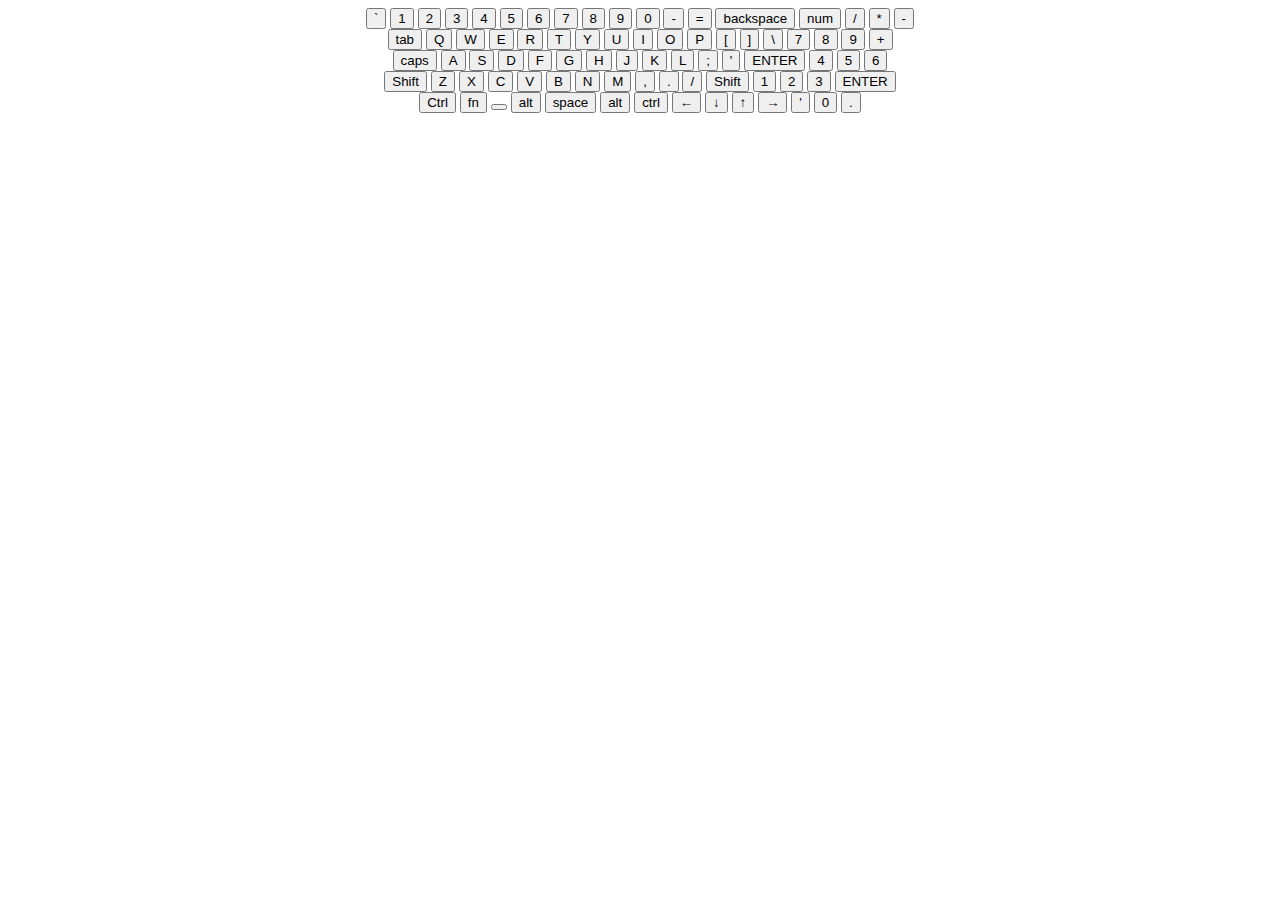
<file: index.html>
<!DOCTYPE html>
<html lang="en">
<head>
    <meta charset="UTF-8">
    <meta name="viewport" content="width=device-width, initial-scale=1.0">
    <title>Keyboard</title>
    <link rel="stylesheet" href="style.css">
</head>
<body>
<!-- <a href="calculator.html">calculator</a> -->


    <div class="keyboard">
        <button class="key">`</button>
        <button class="key">1</button>
        <button class="key">2</button>
        <button class="key">3</button>
        <button class="key">4</button>
        <button class="key">5</button>
        <button class="key">6</button>
        <button class="key">7</button>
        <button class="key">8</button>
        <button class="key">9</button>
        <button class="key">0</button>
        <button class="key">-</button>
        <button class="key">=</button>
        <button class="key">backspace</button>
        <button class="key">num</button>
        <button class="key">/</button>
        <button class="key">*</button>
        <button class="key">-</button>
    </div>

    <div class="keyboard">
        <button class="key">tab</button>
        <button class="key">Q</button>
        <button class="key">W</button>
        <button class="key">E</button>
        <button class="key">R</button>
        <button class="key">T</button>
        <button class="key">Y</button>
        <button class="key">U</button>
        <button class="key">I</button>
        <button class="key">O</button>
        <button class="key">P</button>
        <button class="key">[</button>
        <button class="key">]</button>
        <button class="key">\</button>
        <button class="key" id="num">7</button>
        <button class="key">8</button>
        <button class="key">9</button>
        <button class="key" >+</button> 
    </div>

    <div class="keyboard">
        <button class="key">caps</button>
        <button class="key">A</button>
        <button class="key">S</button>
        <button class="key">D</button>
        <button class="key">F</button>
        <button class="key">G</button>
        <button class="key">H</button>
        <button class="key">J</button>
        <button class="key">K</button>
        <button class="key">L</button>
        <button class="key">;</button>
        <button class="key">'</button>
        <button class="key">ENTER</button>
        <button class="key" id="num1">4</button>
        <button class="key">5</button>
        <button class="key">6</button>
        
    </div>
    <div class="keyboard">
        <button class="key">Shift</button>
        <button class="key">Z</button>
        <button class="key">X</button>
        <button class="key">C</button>
        <button class="key">V</button>
        <button class="key">B</button>
        <button class="key">N</button>
        <button class="key">M</button>
        <button class="key">,</button>
        <button class="key">.</button>
        <button class="key">/</button>
        <button class="key">Shift</button>
        <button class="key" id="num">1</button>
        <button class="key">2</button>
        <button class="key">3</button>
        <button class="key">ENTER</button>
        
    </div>

    <div class="keyboard">
        <button class="key">Ctrl</button>
        <button class="key">fn</button>
        <button class="key"></button>
        <button class="key">alt</button>
        <button class="key">space</button>
        <button class="key">alt</button>
        <button class="key">ctrl</button>
        <button class="key">←</button>
        <button class="key">↓</button>
        <button class="key">↑</button>
        <button class="key">→</button>
        <button class="key">'</button>
        <button class="key" id="num1">0</button>
        <button class="key">.</button>
        
        
    </div>



 

 


</body>
</html>
</file>
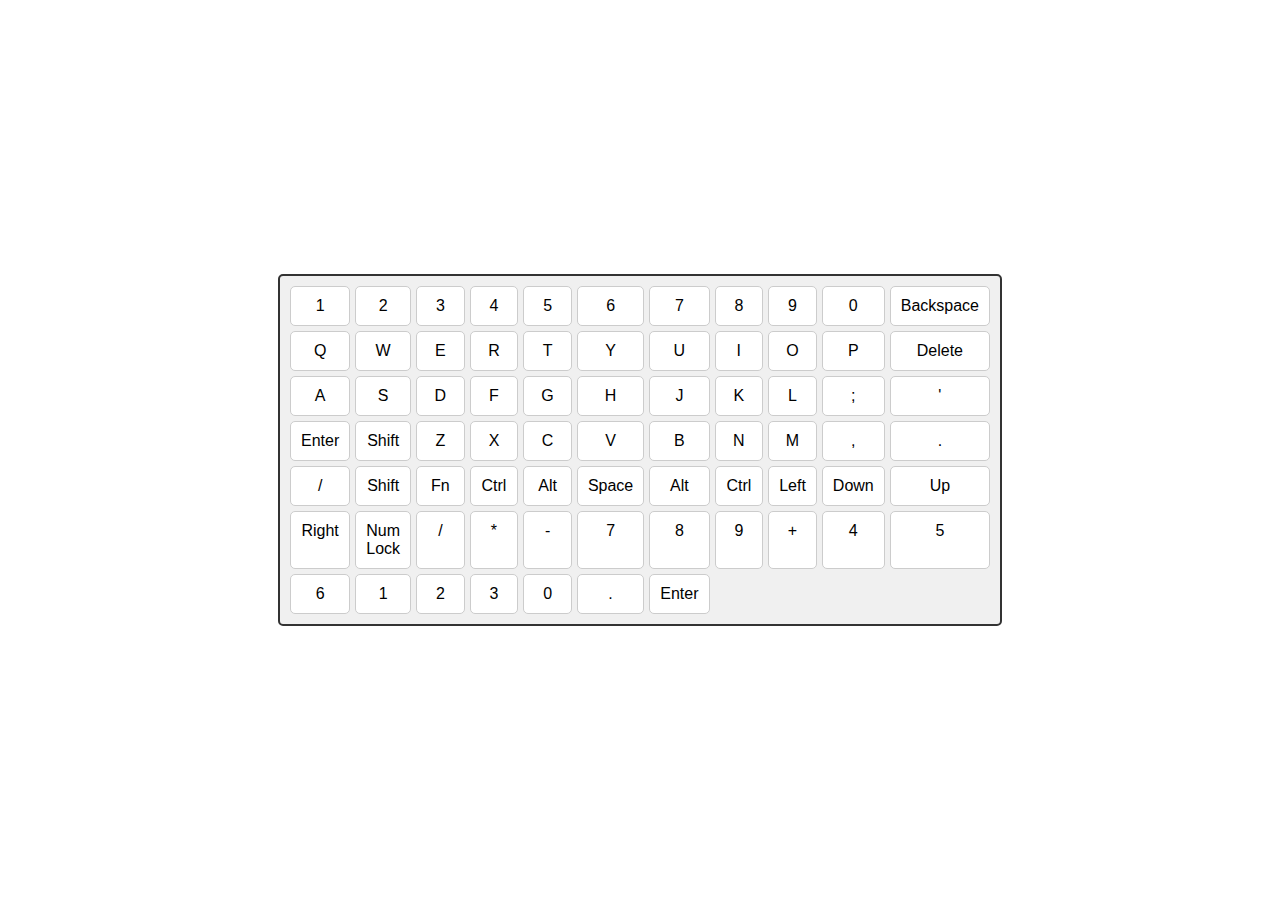
<file: keyboard/keyboard.html>
<!DOCTYPE html>
<html>
<head>
    <title>Virtual Keyboard</title>
    <link rel="stylesheet" href="styles.css">
</head>
<body>
    <div class="keyboard">
        <div class="key">1</div>
        <div class="key">2</div>
        <div class="key">3</div>
        <div class="key">4</div>
        <div class="key">5</div>
        <div class="key">6</div>
        <div class="key">7</div>
        <div class="key">8</div>
        <div class="key">9</div>
        <div class="key">0</div>
        <div class="key">Backspace</div>
        <div class="key">Q</div>
        <div class="key">W</div>
        <div class="key">E</div>
        <div class="key">R</div>
        <div class="key">T</div>
        <div class="key">Y</div>
        <div class="key">U</div>
        <div class="key">I</div>
        <div class="key">O</div>
        <div class="key">P</div>
        <div class="key">Delete</div>
        <div class="key">A</div>
        <div class="key">S</div>
        <div class="key">D</div>
        <div class="key">F</div>
        <div class="key">G</div>
        <div class="key">H</div>
        <div class="key">J</div>
        <div class="key">K</div>
        <div class="key">L</div>
        <div class="key">;</div>
        <div class="key">'</div>
        <div class="key">Enter</div>
        <div class="key">Shift</div>
        <div class="key">Z</div>
        <div class="key">X</div>
        <div class="key">C</div>
        <div class="key">V</div>
        <div class="key">B</div>
        <div class="key">N</div>
        <div class="key">M</div>
        <div class="key">,</div>
        <div class="key">.</div>
        <div class="key">/</div>
        <div class="key">Shift</div>
        <div class="key">Fn</div>
        <div class="key">Ctrl</div>
        <div class="key">Alt</div>
        <div class="key">Space</div>
        <div class="key">Alt</div>
        <div class="key">Ctrl</div>
        <div class="key">Left</div>
        <div class="key">Down</div>
        <div class="key">Up</div>
        <div class="key">Right</div>
        <div class="key">Num Lock</div>
        <div class="key">/</div>
        <div class="key">*</div>
        <div class="key">-</div>
        <div class="key">7</div>
        <div class="key">8</div>
        <div class="key">9</div>
        <div class="key">+</div>
        <div class="key">4</div>
        <div class="key">5</div>
        <div class="key">6</div>
        <div class="key">1</div>
        <div class="key">2</div>
        <div class="key">3</div>
        <div class="key">0</div>
        <div class="key">.</div>
        <div class="key">Enter</div>
    </div>
</body>
</html>
</file>
<file: style.css>
h1 {
    text-align: center;
    font-size: 1.8em;
    font-family: monospace;
    padding: 0.7em;
  }
  
  .keyboard {
      text-align: center;
      font-size: 14px;
      font-family: sans-serif;
  }
  
  .keyboard__row {
      display: inline-block;
      height: 3em;
      margin: 0.2em;
  }
  
  .keyboard__row--h1 {
      height: 1.7em;
      line-height: 1.4em;
  }
  
  .keyboard__row--h3 {
      height: 3.3em;
  }
  
  .keyboard__row > * {
      position: relative;
      background: #333;
      text-align: center;
      color: #eee;
      float: left;
      border-radius: 0.3em;
      margin: 0.2em;
      padding: 0.2em;
      width: 3.3em;
      height: 100%;
      box-sizing: border-box;
      cursor: pointer;
      -webkit-user-select: none;
      border: 1px solid #444;
      box-shadow: 0 0.2em 0 0.05em #222;
      border-bottom-color: #555;
  }
  
  .keyboard__row--h1 > div {
      width: 3.5em;
  }
  
  .keyboard__row > div[data-pressed],
  .keyboard__row > div:active {
      background: #2a2a2a;
      color: #aaa;
      position: relative;
      top: 0.2em;
      box-shadow: 0 0 0 0.05em black;
  }
  
  .key--w3 {
      width: 4.6em;
  }
  
  .key--w4 {
      width: 6em;
  }
  
  .key--w5 {
      width: 6.5em;
  }
  
  .key--w6 {
      width: 8.3em;
  }
  
  .key--space {
      width: 18em;
  }
  
  .key--double > * {
      padding-top: 0.1em;
  }
  
  .key--letter {
      line-height: 2.8em;
  }
  
  .key--bottom-left > * {
      position: absolute;
      text-align: left;
      bottom: 0.4em;
      left: 0.4em;
  }
  
  .key--bottom-right > * {
      position: absolute;
      text-align: right;
      bottom: 0.4em;
      right: 0.4em;
  }
  
  .key--fn > * {
      font-size: 0.6em;
      line-height: 1em;
      padding-top: 1.2em;
      padding-right: 0.2em;
      text-align: right;
      float: right;
  }
  
  .key--word > * {
      font-size: 0.8em;
  }
  
  .key--arrow--tall > *,
  .key--arrow > * {
      font-size: 0.5em;
      line-height: 3em;
  }
  
  .key--arrow {
      height: 1.8em;
      margin-top: 1.7em;
      line-height: 0.5em;
  }
  
  .key--arrow--tall > * {
      padding-top: 0.2em;
  }
  
  .keyboard > .keyboard__row {
      text-align: center;
  }
</file>
<file: keyboard/styles.css>
body {
    font-family: Arial, sans-serif;
    display: flex;
    justify-content: center;
    align-items: center;
    height: 100vh;
    margin: 0;
}

.keyboard {
    display: grid;
    grid-template-columns: repeat(11, 1fr);
    grid-gap: 5px;
    padding: 10px;
    border: 2px solid #333;
    border-radius: 5px;
    width: 700px;
    background-color: #f0f0f0;
}

.key {
    font-size: 16px;
    padding: 10px;
    text-align: center;
    background-color: #fff;
    border: 1px solid #ccc;
    border-radius: 5px;
    cursor: pointer;
}

.key:hover {
    background-color: #e0e0e0;
}
</file>
